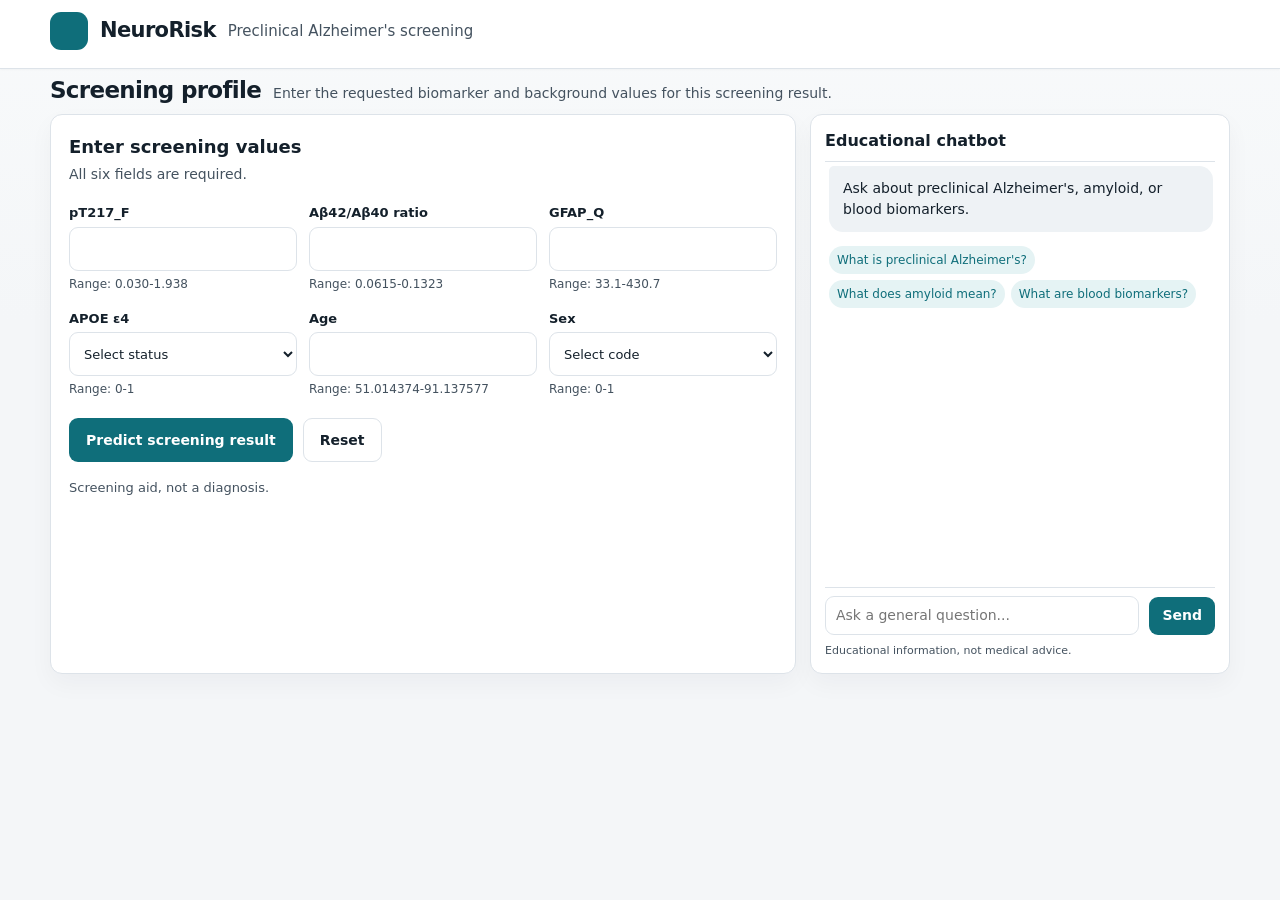
<file: static/index.html>
<!doctype html>
<html lang="en">
  <head>
    <meta charset="utf-8">
    <meta name="viewport" content="width=device-width, initial-scale=1">
    <title>Preclinical Alzheimer's Dashboard</title>
    <link rel="stylesheet" href="/static/styles.css?v=20261105-2">
  </head>
  <body>
    <header class="site-header"><div class="site-header__content"><a class="brand" href="/" aria-label="NeuroRisk home"><span class="brand__mark" aria-hidden="true"></span><span class="brand__name">NeuroRisk</span><span class="brand__tagline">Preclinical Alzheimer's screening</span></a></div></header>
    <main class="app-shell">
      <section class="entry-view" id="entry-view" aria-labelledby="diagnostic-heading">
        <div class="entry-view__intro"><h1 id="diagnostic-heading" tabindex="-1">Screening profile</h1><p>Enter the requested biomarker and background values for this screening result.</p></div>
        <div class="entry-layout">
          <section class="panel entry-form-panel" aria-labelledby="form-heading">
            <div class="panel-heading-row"><div><h2 class="panel__heading" id="form-heading">Enter screening values</h2><p class="panel__subtitle">All six fields are required.</p></div></div>
            <form class="prediction-form" id="predict-form" novalidate>
              <div class="compact-fields">
                <div class="form-field"><label for="pT217_F">pT217_F</label><input id="pT217_F" name="pT217_F" type="number" step="any" min="0.030" max="1.938" required aria-describedby="pT217_F-range pT217_F-error"><p class="field-range" id="pT217_F-range">Range: 0.030-1.938</p><p class="field-error" id="pT217_F-error" aria-live="polite"></p></div>
                <div class="form-field"><label for="AB42_AB40_F">Aβ42/Aβ40 ratio</label><input id="AB42_AB40_F" name="AB42_AB40_F" type="number" step="any" min="0.0615" max="0.1323" required aria-describedby="AB42_AB40_F-range AB42_AB40_F-error"><p class="field-range" id="AB42_AB40_F-range">Range: 0.0615-0.1323</p><p class="field-error" id="AB42_AB40_F-error" aria-live="polite"></p></div>
                <div class="form-field"><label for="GFAP_Q">GFAP_Q</label><input id="GFAP_Q" name="GFAP_Q" type="number" step="any" min="33.1" max="430.7" required aria-describedby="GFAP_Q-range GFAP_Q-error"><p class="field-range" id="GFAP_Q-range">Range: 33.1-430.7</p><p class="field-error" id="GFAP_Q-error" aria-live="polite"></p></div>
                <div class="form-field"><label for="APOE4">APOE ε4</label><select id="APOE4" name="APOE4" required aria-describedby="APOE4-range APOE4-error"><option value="">Select status</option><option value="0">0 - non-carrier</option><option value="1">1 - carrier</option></select><p class="field-range" id="APOE4-range">Range: 0-1</p><p class="field-error" id="APOE4-error" aria-live="polite"></p></div>
                <div class="form-field"><label for="AGE">Age</label><input id="AGE" name="AGE" type="number" step="any" min="51.014374" max="91.137577" required aria-describedby="AGE-range AGE-error"><p class="field-range" id="AGE-range">Range: 51.014374-91.137577</p><p class="field-error" id="AGE-error" aria-live="polite"></p></div>
                <div class="form-field"><label for="SEX">Sex</label><select id="SEX" name="SEX" required aria-describedby="SEX-range SEX-error"><option value="">Select code</option><option value="0">0 - female</option><option value="1">1 - male</option></select><p class="field-range" id="SEX-range">Range: 0-1</p><p class="field-error" id="SEX-error" aria-live="polite"></p></div>
              </div>
              <div class="form-actions"><button class="button button--primary" type="submit">Predict screening result</button><button class="button button--secondary" id="reset-button" type="button">Reset</button></div>
            </form><p class="screening-disclaimer">Screening aid, not a diagnosis.</p>
          </section>
          <aside class="chat-host" id="entry-chat-host" aria-label="Educational chatbot"></aside>
        </div>
      </section>
      <section class="results-view" id="results-view" hidden aria-labelledby="results-title" tabindex="-1">
        <div class="results-summary"><div><p class="eyebrow">Your screening result</p><h1 id="results-title">Preclinical risk overview</h1><p id="results-summary-text">Your screening result is ready.</p></div><button class="button button--secondary" id="new-screening-button" type="button">Start a new screening</button></div>
        <div class="results-layout"><div class="results-main"><div class="results-cards">
          <section class="panel risk-card" aria-labelledby="risk-heading"><h2 class="card-title" id="risk-heading">Preclinical risk</h2><div class="risk-gauge" aria-label="Model probability gauge"><svg viewBox="0 0 200 112" role="img" aria-hidden="true"><path class="gauge-track" d="M 20 100 A 80 80 0 0 1 180 100"></path><path class="gauge-progress" id="gauge-progress" d="M 20 100 A 80 80 0 0 1 180 100"></path></svg><p class="risk-gauge__value" id="dashboard-probability">0%</p><p class="risk-gauge__caption">Model probability</p></div><p class="risk-badge" id="dashboard-category">Screening result</p><p class="risk-description" id="dashboard-meaning"></p><p class="screening-disclaimer">Screening aid, not a diagnosis.</p></section>
          <section class="panel factor-card" aria-labelledby="factor-heading"><h2 class="card-title" id="factor-heading">Top contributing factors</h2><div class="factor-list" id="factor-list"></div></section>
        </div><section class="panel biomarker-card" aria-labelledby="biomarker-heading"><h2 class="card-title" id="biomarker-heading">Screening values</h2><p class="panel__subtitle">Values submitted for this prediction. They are not stored by this application.</p><div class="value-table-wrap"><table class="value-table"><thead><tr><th scope="col">Input</th><th scope="col">Value</th></tr></thead><tbody id="submitted-values"></tbody></table></div></section></div>
          <aside class="chat-host" id="result-chat-host" aria-label="Educational chatbot"></aside>
        </div>
      </section>
    </main>
    <section class="panel chatbot-panel" id="chat-panel" aria-labelledby="chat-panel-heading">
        <div><h2 class="panel__heading" id="chat-panel-heading">Educational chatbot</h2></div>
        <div class="chat-log" id="chat-log" aria-live="polite" aria-label="Educational chatbot messages">
          <article class="chat-message chat-message--assistant"><p>Ask about preclinical Alzheimer's, amyloid, or blood biomarkers.</p></article>
          <div class="chat-starters chat-starters--in-log" aria-label="Suggested questions">
            <button type="button" data-chat-question="What is preclinical Alzheimer's?">What is preclinical Alzheimer's?</button>
            <button type="button" data-chat-question="What does amyloid mean?">What does amyloid mean?</button>
            <button type="button" data-chat-question="What are blood biomarkers?">What are blood biomarkers?</button>
          </div>
        </div>
        <form class="chat-form" id="chat-form">
          <label class="screen-reader-only" for="chat-message">Ask a general educational question</label>
          <textarea id="chat-message" name="message" rows="1" maxlength="2000" placeholder="Ask a general question..." required></textarea>
          <button class="button button--primary" id="chat-send" type="submit">Send</button>
        </form>
        <p class="chat-preview__footer">Educational information, not medical advice.</p>
    </section>
    <script src="/static/app.js?v=20261105-2" defer></script>
    <script>
      (() => {
        function compactLegacySources() {
          document.querySelectorAll(".source-chips").forEach((sourceList) => {
            if (sourceList.querySelector(".source-reference")) return;
            const groups = new Map();
            sourceList.querySelectorAll("span").forEach((chip) => {
              const match = chip.textContent.match(/^(.*?)\s+·\s+p\.\s*(\d+)$/);
              if (!match) return;
              const [documentName, page] = [match[1], Number(match[2])];
              const pages = groups.get(documentName) || [];
              if (!pages.includes(page)) pages.push(page);
              groups.set(documentName, pages);
            });
            if (!groups.size) return;
            sourceList.replaceChildren();
            groups.forEach((pages, documentName) => {
              const readable = /^BloodBiomarkerstoDetectAlzheimerDisease/i.test(documentName)
                ? "Blood biomarkers & Alzheimer's"
                : documentName.replace(/\.pdf$/i, "").replace(/([a-z])([A-Z])/g, "$1 $2").trim();
              const label = readable.length > 30 ? `${readable.slice(0, 29).trimEnd()}…` : readable;
              const reference = document.createElement("span");
              reference.className = "source-reference";
              reference.textContent = `Source · ${label} · pp. ${pages.sort((a, b) => a - b).join(", ")}`;
              reference.title = `${documentName} · pp. ${pages.join(", ")}`;
              sourceList.append(reference);
            });
          });
        }
        new MutationObserver(compactLegacySources).observe(document.body, { childList: true, subtree: true });
        compactLegacySources();
      })();
    </script>
  </body>
</html>
</file>
<file: static/styles.css>
:root {
  --page: #f4f6f8; --card: #fff; --border: #dde3e9; --text: #14202b; --muted: #44525f;
  --brand: #0f6e7a; --brand-hover: #0b5660; --focus: #0f6e7a; --low: #2f7d4f;
  --low-bg: #e3f1e8; --moderate: #8a6a00; --moderate-bg: #fff3c9; --elevated: #c2570c; --elevated-bg: #fde8d3;
  font-family: Inter, system-ui, -apple-system, BlinkMacSystemFont, "Segoe UI", sans-serif; color: var(--text); background: var(--page);
}
* { box-sizing: border-box; }
body { min-width: 320px; min-height: 100vh; margin: 0; background: linear-gradient(180deg, #f8fafb 0, var(--page) 320px); font-size: 14px; line-height: 1.5; }
button, input, select, textarea { font: inherit; }
button, input, select, textarea, [tabindex]:not([tabindex="-1"]) { outline-offset: 3px; }
button:focus-visible, input:focus-visible, select:focus-visible, textarea:focus-visible, [tabindex]:not([tabindex="-1"]):focus-visible { outline: 3px solid var(--focus); }
[hidden] { display: none !important; }
.site-header { border-bottom: 1px solid var(--border); background: var(--card); box-shadow: 0 1px 2px rgb(20 32 43 / 3%); }
.site-header__content, .app-shell { width: min(1180px, calc(100% - 32px)); margin: 0 auto; }
.site-header__content { padding: 12px 0; }
.brand { display: inline-flex; align-items: center; gap: 12px; color: inherit; text-decoration: none; }
.brand__mark { width: 38px; height: 38px; border-radius: 11px; background: var(--brand); }
.brand__name { font-size: 21px; font-weight: 700; letter-spacing: -.03em; }
.brand__tagline, .panel__subtitle, .entry-view__intro > p, .results-summary > div > p:last-child { color: var(--muted); }
.brand__tagline { font-size: 15px; }
.app-shell { padding: 8px 0 16px; }
.entry-view__intro, .results-summary { margin-bottom: 10px; }
.entry-view__intro { display: flex; align-items: baseline; gap: 12px; }
.entry-view__intro h1, .results-summary h1 { margin: 0; font-size: clamp(22px, 3vw, 29px); letter-spacing: -.03em; line-height: 1.15; }
.entry-view__intro h1 { font-size: 23px; }
.entry-view__intro > p:last-child, .results-summary > div > p:last-child { max-width: 660px; margin: 8px 0 0; font-size: 16px; }
.entry-view__intro > p:last-child { margin: 0; font-size: 14px; }
.eyebrow { margin: 0 0 5px; color: var(--brand); font-size: 12px; font-weight: 700; letter-spacing: .08em; text-transform: uppercase; }
.entry-layout { display: grid; grid-template-columns: minmax(0, 1fr) 420px; gap: 14px; align-items: stretch; }
.panel, .entry-chat-card { min-width: 0; padding: 18px; border: 1px solid var(--border); border-radius: 12px; background: var(--card); box-shadow: 0 10px 24px rgb(20 32 43 / 4%); }
.panel-heading-row { display: flex; align-items: start; justify-content: space-between; gap: 16px; }
.panel__heading, .entry-chat-card h2 { margin: 0; font-size: 18px; font-weight: 650; }
.panel__subtitle { margin: 4px 0 0; }
.text-button, .chat-launch { padding: 0; border: 0; color: var(--brand); background: transparent; cursor: pointer; font-weight: 700; white-space: nowrap; }
.compact-fields { display: grid; grid-template-columns: repeat(3, minmax(0, 1fr)); gap: 12px; margin-top: 18px; }
.form-field { display: grid; gap: 4px; }
.form-field label { font-size: 13px; font-weight: 650; }
.form-field input, .form-field select { width: 100%; min-height: 44px; padding: 8px 10px; border: 1px solid var(--border); border-radius: 9px; color: var(--text); background: var(--card); font-size: 13px; }
.form-field input[aria-invalid="true"], .form-field select[aria-invalid="true"] { border-color: var(--elevated); }
.field-range, .field-error { min-height: 0; margin: 0; font-size: 12px; }
.field-range { color: var(--muted); }
.field-error { color: var(--elevated); }
.field-error:not(:empty) { min-height: 18px; }
.form-actions { display: flex; flex-wrap: wrap; gap: 10px; margin-top: 16px; }
.button { min-height: 44px; padding: 9px 16px; border: 1px solid transparent; border-radius: 9px; cursor: pointer; font-weight: 650; }
.button--primary { color: #fff; background: var(--brand); }
.button--primary:hover { background: var(--brand-hover); }
.button--secondary { border-color: var(--border); color: var(--text); background: var(--card); }
.screening-disclaimer, .chat-preview__footer, .coming-soon { margin: 16px 0 0; color: var(--muted); font-size: 13px; }
.coming-soon { color: var(--brand); font-weight: 650; }
.entry-chat-card { display: flex; flex-direction: column; background: linear-gradient(145deg, #fff, #eef7f7); }
.entry-chat-card__icon { display: grid; width: 42px; height: 42px; place-items: center; margin-bottom: 16px; border-radius: 50%; color: #fff; background: var(--brand); font-size: 23px; font-weight: 700; }
.entry-chat-card p { margin: 10px 0 20px; color: var(--muted); }
.entry-chat-card .button { margin-top: auto; text-align: center; }
.results-summary { display: flex; align-items: center; justify-content: space-between; gap: 20px; padding: 20px 22px; border: 1px solid var(--border); border-radius: 12px; background: var(--card); }
.results-layout { display: grid; grid-template-columns: minmax(0, 1fr) 420px; gap: 14px; align-items: start; }
.results-main { display: grid; gap: 24px; }
.results-cards { display: grid; grid-template-columns: minmax(280px, .88fr) minmax(0, 1.12fr); gap: 24px; }
.card-title { margin: 0 0 18px; color: var(--muted); font-size: 15px; font-weight: 750; letter-spacing: .04em; text-transform: uppercase; }
.risk-card { text-align: center; }
.risk-gauge { position: relative; max-width: 300px; margin: 0 auto; }
.risk-gauge svg { display: block; width: 100%; overflow: visible; }
.gauge-track, .gauge-progress { fill: none; stroke-width: 16; stroke-linecap: round; }
.gauge-track { stroke: #e4e8ec; }
.gauge-progress { stroke: var(--brand); stroke-dasharray: 0 251.33; transition: stroke-dasharray .4s ease; }
.gauge-progress--low { stroke: var(--low); }.gauge-progress--moderate { stroke: var(--moderate); }.gauge-progress--elevated { stroke: var(--elevated); }
.risk-gauge__value { position: absolute; inset: 46% 0 auto; margin: 0; font-size: 40px; font-weight: 700; line-height: 1; }
.risk-gauge__caption { position: absolute; inset: 72% 0 auto; margin: 0; color: var(--muted); font-size: 14px; }
.risk-badge { display: inline-block; margin: -3px 0 8px; padding: 4px 10px; border-radius: 999px; font-weight: 700; }
.risk-badge--low { color: var(--low); background: var(--low-bg); }.risk-badge--moderate { color: var(--moderate); background: var(--moderate-bg); }.risk-badge--elevated { color: var(--elevated); background: var(--elevated-bg); }
.risk-description { min-height: 66px; margin: 8px 0 0; color: var(--muted); text-align: left; }
.factor-list { display: grid; gap: 17px; }
.factor-row { display: grid; gap: 6px; }
.factor-row__header { display: flex; justify-content: space-between; gap: 12px; color: var(--muted); }
.factor-row__increase { color: var(--elevated); }.factor-row__decrease { color: var(--low); }
.factor-row__track { height: 12px; overflow: hidden; border-radius: 999px; background: #e6eaed; }
.factor-row__bar { height: 100%; border-radius: inherit; }.factor-row__bar--increase { background: var(--elevated); }.factor-row__bar--decrease { background: var(--low); }
.biomarker-card { overflow: hidden; }.value-table-wrap { margin-top: 14px; overflow-x: auto; }.value-table { width: 100%; border-collapse: collapse; text-align: left; }.value-table th, .value-table td { padding: 11px 0; border-bottom: 1px solid var(--border); }.value-table thead th { color: var(--muted); font-size: 13px; font-weight: 500; }.value-table tbody th { font-weight: 650; }.value-table td { color: var(--muted); }
.result-chat { min-height: 500px; }.chat-preview { display: grid; gap: 14px; min-height: 255px; padding: 20px 0; }.chat-preview__assistant { width: fit-content; max-width: 95%; margin: 0; padding: 13px 14px; border-radius: 4px 14px 14px; background: #eef2f5; }.chat-preview__chips, .chat-starters, .source-chips { display: flex; flex-wrap: wrap; gap: 8px; }.chat-preview__chips { margin-top: auto; }.chat-preview__chips button, .chat-starters button, .source-chips span { padding: 7px 10px; border: 0; border-radius: 999px; color: var(--brand); background: #e5f3f4; font-size: 13px; }.chat-preview__chips button, .chat-starters button { cursor: pointer; }.chat-launch { display: flex; justify-content: space-between; width: 100%; min-height: 45px; padding: 11px 12px; border: 1px solid var(--brand); border-radius: 9px; text-align: left; }
.chat-dialog { position: fixed; z-index: 5; inset: 0; display: grid; place-items: center; padding: 20px; }.chat-dialog__backdrop { position: absolute; inset: 0; background: rgb(20 32 43 / 46%); }.chat-dialog__panel { position: relative; display: grid; gap: 14px; width: min(620px, 100%); max-height: min(760px, calc(100vh - 40px)); padding: 22px; border: 1px solid var(--border); border-radius: 12px; background: var(--card); box-shadow: 0 20px 60px rgb(20 32 43 / 22%); }.icon-button { width: 38px; height: 38px; padding: 0; border: 1px solid var(--border); border-radius: 50%; background: var(--card); cursor: pointer; font-size: 24px; line-height: 1; }.chat-log { display: grid; align-content: start; gap: 12px; min-height: 240px; max-height: 360px; overflow-y: auto; padding: 4px; }.chat-message { width: fit-content; max-width: 92%; padding: 12px 14px; border-radius: 5px 14px 14px; background: #eef2f5; }.chat-message--user { justify-self: end; border-radius: 14px 5px 14px 14px; color: #fff; background: var(--brand); }.chat-message p { margin: 0; white-space: pre-wrap; }.chat-message .source-chips { margin-top: 10px; }.source-chips span { color: #075762; background: #dceff0; }.chat-typing { margin: 0; color: var(--muted); font-size: 13px; font-style: italic; }.chat-form { display: grid; grid-template-columns: minmax(0, 1fr) auto; gap: 10px; }.chat-form textarea { width: 100%; min-height: 52px; resize: vertical; padding: 10px 12px; border: 1px solid var(--border); border-radius: 9px; color: var(--text); }.chat-form textarea:disabled { background: #f0f2f4; }.chat-form .button { align-self: end; }
@media (max-width: 899px) { .entry-layout, .results-layout, .results-cards { grid-template-columns: 1fr; }.result-chat { min-height: 0; }.chat-preview { min-height: 180px; } }
@media (max-width: 640px) { .site-header__content, .app-shell { width: min(100% - 24px, 1180px); }.app-shell { padding: 20px 0; }.brand { gap: 9px; }.brand__tagline { display: none; }.entry-view__intro { display: block; }.entry-view__intro > p:last-child { margin: 6px 0 0; }.compact-fields { grid-template-columns: 1fr; }.panel, .entry-chat-card, .chat-dialog__panel { padding: 18px; }.panel-heading-row, .results-summary { align-items: start; flex-direction: column; }.text-button { align-self: flex-start; }.results-summary .button { width: 100%; }.risk-description { min-height: 0; }.factor-row__header { flex-direction: column; gap: 2px; }.chat-form { grid-template-columns: 1fr; }.chat-form .button { width: 100%; } }
.chat-host { min-width: 0; }
.chatbot-panel { position: sticky; top: 12px; display: grid; grid-template-rows: auto minmax(220px, 1fr) auto auto; gap: 8px; height: min(560px, calc(100vh - 120px)); min-height: 500px; padding: 14px; overflow: hidden; }
.chatbot-panel .panel__heading { font-size: 16px; }
.chatbot-panel .chat-log { min-width: 0; min-height: 0; max-height: none; overflow-x: hidden; padding: 4px 2px 4px 4px; border-top: 1px solid var(--border); border-bottom: 1px solid var(--border); }
.chatbot-panel .chat-starters { gap: 6px; }
.chatbot-panel .chat-starters--in-log { margin-top: 2px; }
.chatbot-panel .chat-starters button { padding: 5px 8px; font-size: 12px; }
.chatbot-panel .chat-form textarea { min-height: 38px; padding: 8px 10px; resize: none; }
.chatbot-panel .chat-form .button { min-width: 58px; min-height: 38px; padding: 7px 12px; }
.chatbot-panel .chat-preview__footer { margin: 0; font-size: 11px; }
.chatbot-panel .chat-message { min-width: 0; max-width: 100%; overflow-wrap: anywhere; }
.chatbot-panel .source-chips { display: grid; width: 100%; min-width: 0; }
.chatbot-panel .source-reference { display: block; min-width: 0; overflow: hidden; padding: 5px 7px; border-radius: 6px; color: #42616a; background: #eef5f5; font-size: 11px; line-height: 1.35; text-overflow: ellipsis; white-space: nowrap; }
.chat-message__provenance { margin: 10px 0 0; color: var(--muted); font-size: 11px; line-height: 1.35; }
.screen-reader-only { position: absolute; width: 1px; height: 1px; padding: 0; margin: -1px; overflow: hidden; clip: rect(0, 0, 0, 0); white-space: nowrap; border: 0; }
@media (max-width: 899px) { .chatbot-panel { position: static; height: auto; min-height: 480px; max-height: none; } }
@media (max-width: 640px) { .chatbot-panel { min-height: 440px; } }
</file>
